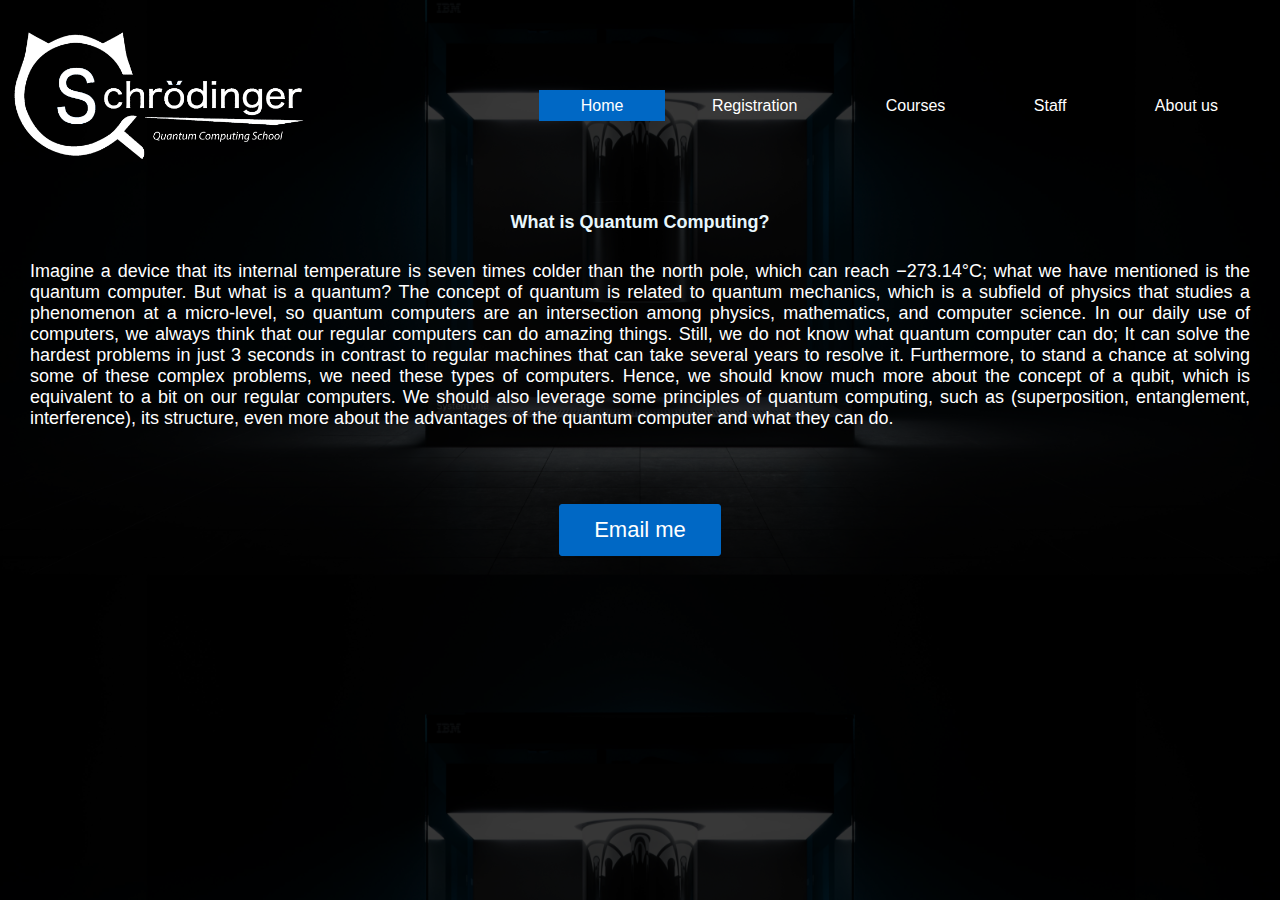
<file: Pages/about_us.html>
<!DOCTYPE html>
<html lang="en">
<head>
    <meta charset="UTF-8">
    <meta http-equiv="X-UA-Compatible" content="IE=edge">
    <meta name="viewport" content="width=device-width, initial-scale=1.0">
    <title>About Us</title>
    <link rel="stylesheet" type="text/css" href="CSS-pages/about_us_style.css">
    <meta name="viewport" content="width=device-width; initial-scale=1.0">
</head>


<body>
        <!-- Navegation bar-->
        <ul>
            <li class="active"><a href="../index.html">Home</a></li>
            <li><a href="registration.html">Registration</a></li>
            <li><a href="courses.htm">Courses</a></li>
            <li><a href="staff.html">Staff</a></li>
            <li><a href="about_us.html">About us</a></li>
        </ul>


    <div class="logo">
        <img src="Qschrodinger-wihte.png" alt="Logo for the first Quantum computing school in egypt funded by Hamza Kamel Ahmed">
    </div>
    
    <div>
        <h1>What is Quantum Computing?</h1>
        <p>
        Imagine a device that its internal temperature is seven times colder than the north pole, which can reach −273.14°C; what we have mentioned is the quantum computer. But what is a quantum? The concept of quantum is related to quantum mechanics, which is a subfield of physics that studies a phenomenon at a micro-level, so quantum computers are an intersection among physics, mathematics, and computer science. In our daily use of computers, we always think that our regular computers can do amazing things. Still, we do not know what quantum computer can do; It can solve the hardest problems in just 3 seconds in contrast to regular machines that can take several years to resolve it. Furthermore, to stand a chance at solving some of these complex problems, we need these types of computers. Hence, we should know much more about the concept of a qubit, which is equivalent to a bit on our regular computers. We should also leverage some principles of quantum computing, such as (superposition, entanglement, interference), its structure, even more about the advantages of the quantum computer and what they can do.
        </p>
    </div>



    <!--The pop up message with the email-->
    <div class="center">
        <input type="checkbox" id="click">
        <label for="click" class="click-me">Email me</label>
        <div class="content">
            <div class="header">
                <h2>Email Me</h2>
            </div>
            <p>
            You can contact us through this email
            Hamzakamel.a@gmail.com
            Thank you for reaching us
            </p>
        <div class="line"></div>
        <label for="click" class="close-btn">Close</label>
        </div>
        
    </div>
</body>
</html>
</file>
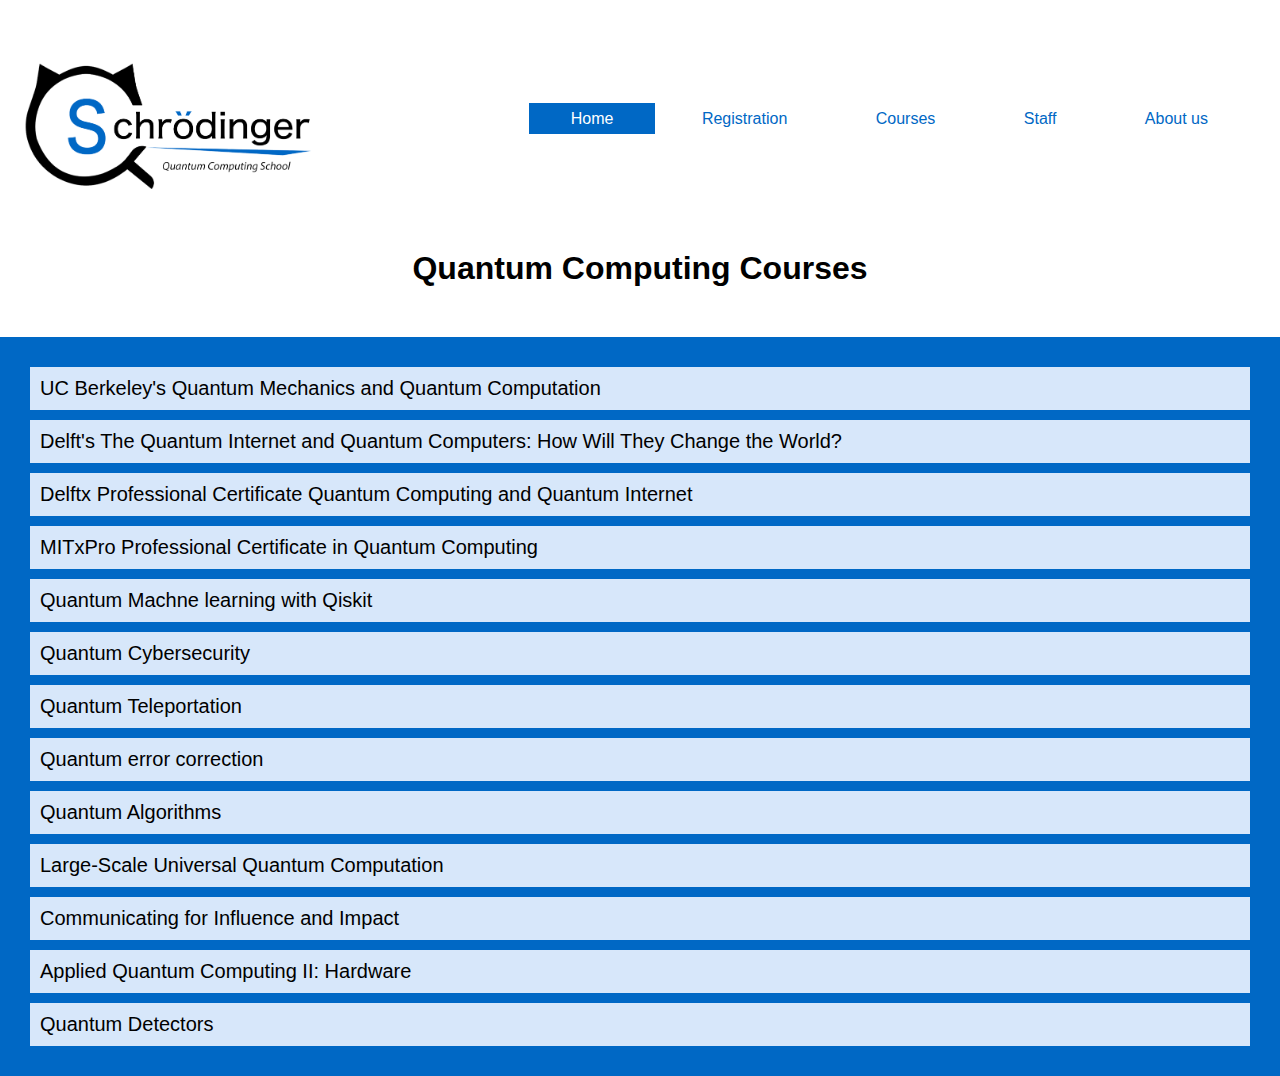
<file: Pages/courses.htm>
<!DOCTYPE html>
<html lang="en">
<head>
    <meta charset="UTF-8">
    <meta http-equiv="X-UA-Compatible" content="IE=edge">
    <meta name="viewport" content="width=device-width, initial-scale=1.0">
    <title>Courses</title>
    <link rel="stylesheet" type="text/css" href="CSS-pages/courses_style.css">
    <meta name="viewport" content="width=device-width; initial-scale=1.0">
</head>


<body>

    <ul>
        <li class="active"><a href="../index.html">Home</a></li>
        <li><a href="registration.html">Registration</a></li>
        <li><a href="courses.htm">Courses</a></li>
        <li><a href="staff.html">Staff</a></li>
        <li><a href="about_us.html">About us</a></li>
    </ul>

    <div class="logo">
        <img src="coloredlogo.png" alt="Logo for the first Quantum computing school in egypt funded by Hamza Kamel Ahmed">
    </div>

    <h1>Quantum Computing Courses</h1>

    <ol>
        <li>UC Berkeley's Quantum Mechanics and Quantum Computation</li>
        <li>Delft's The Quantum Internet and Quantum Computers: How Will They Change the World?</li>
        <li>Delftx Professional Certificate Quantum Computing and Quantum Internet</li>
        <li>MITxPro Professional Certificate in Quantum Computing</li>
        <li>Quantum Machne learning with Qiskit</li>
        <li>Quantum Cybersecurity</li>
        <li>Quantum Teleportation</li>
        <li>Quantum error correction</li>
        <li>Quantum Algorithms</li>
        <li>Large-Scale Universal Quantum Computation</li>
        <li>Communicating for Influence and Impact</li>
        <li>Applied Quantum Computing II: Hardware</li>
        <li>Quantum Detectors</li>
      </ol>
      
      


</body>
</html>
</file>
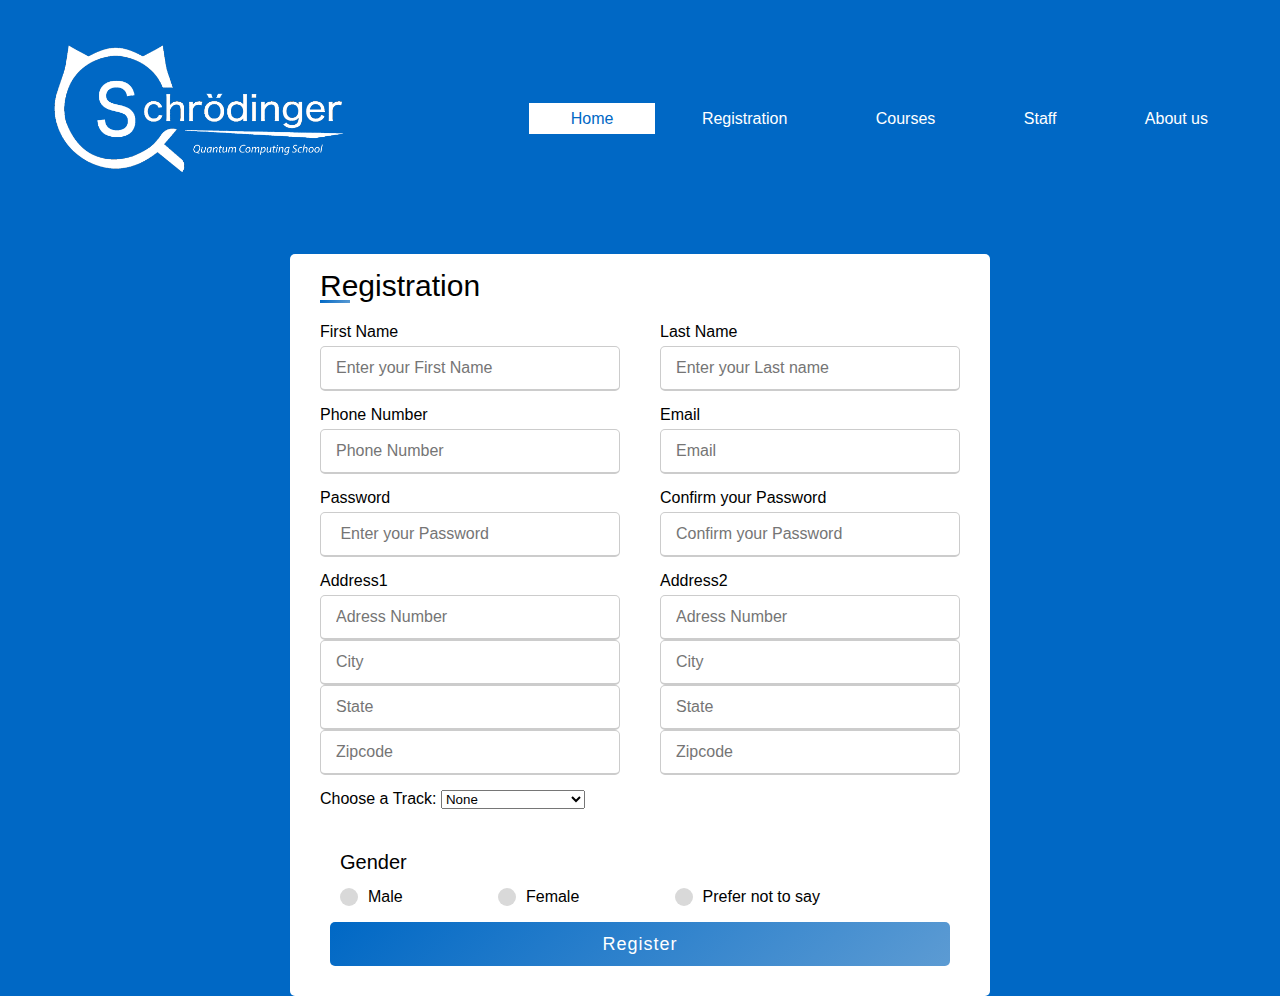
<file: Pages/registration.html>
<!DOCTYPE html>
<html lang="en">
<head>
    <meta charset="UTF-8">
    <meta http-equiv="X-UA-Compatible" content="IE=edge">
    <meta name="viewport" content="width=device-width, initial-scale=1.0">
    <title>Registration Form</title>
    <link rel="stylesheet" type="text/css" href="CSS-pages/registration_style.css">
    <meta name="viewport" content="width=device-width; initial-scale=1.0">
</head>

<body>


    <div class="main">
        <!-- This is the logo for the index page-->
       <div class="logo">
           <img src="Qschrodinger-wihte.png" alt="Logo for the first Quantum computing school in egypt funded by Hamza Kamel Ahmed">
       </div>
       <!-- Navegation bar-->
       <ul>
        <li class="active"><a href="../index.html">Home</a></li>
        <li><a href="registration.html">Registration</a></li>
        <li><a href="courses.htm">Courses</a></li>
        <li><a href="staff.html">Staff</a></li>
        <li><a href="about_us.html">About us</a></li>
       </ul>
   </div>


    
<div class="container">
    <div class="title">Registration</div>
    <form action="#">
        <div class="user-details">

            <!-- This is for the first name-->
            <div class="input-box">
                <span class="details">First Name</span>
                <input type="text" placeholder="Enter your First Name" required>
            </div>


            <!-- This is for last name-->
            <div class="input-box">
                <span class="details">Last Name</span>
                <input type="text" placeholder="Enter your Last name" required>
            </div>  

            <!-- This is for Phone number-->
            <div class="input-box">
                <span class="details">Phone Number</span>
                <input type="text" placeholder="Phone Number" required>
            </div>   
            
            <!-- This is for Email-->
            <div class="input-box">
                <span class="details">Email</span>
                <input type="text" placeholder="Email" required>
            </div>   


            <!-- This is for Password-->
            <div class="input-box">
            
                <span class="details">Password</span>
                <input type="password" placeholder=" Enter your Password" required>
            </div>   


            <!-- This is for Confirm Password-->
            <div class="input-box">
                <span class="details">Confirm your Password</span>
                <input type="password" placeholder="Confirm your Password" required>
            </div> 
            
            
            


            <!-- This is for Address-->
            <div class="input-box">
                <span class="details">Address1</span>
                <input type="text" placeholder="Adress Number" required>
                <input type="text" placeholder="City" required>
                <input type="text" placeholder="State" required>
                <input type="text" placeholder="Zipcode" required>

            </div>

            <div class="input-box">
                <span class="details">Address2</span>
                <input type="text" placeholder="Adress Number" required>
                <input type="text" placeholder="City" required>
                <input type="text" placeholder="State" required>
                <input type="text" placeholder="Zipcode" required>

            </div>



            <!-- This is for the insert area-->
            <div class="Insert-area">
                <label id="Trscks">Choose a Track:</label>
                <select name="Track" id="Track">
                  <option value="none">None</option>  
                  <option value="cybersecurity">Cybersecurity</option>
                  <option value="teleportation">Teleportation</option>
                  <option value="error correction">Error correction</option>
                  <option value="qiskit Development">Qiskit Development</option>
                  <option value="Quantum Algorithms">Quantum Algorithms</option>

                </select>
                
            </div> 
     
        <!-- This is the end of the registration form-->                                
        </div>



        <!-- This is for Gender-->
        <div class="gender-details">
            <input type="radio" name="gender" id="dot-1">
            <input type="radio" name="gender" id="dot-2">
            <input type="radio" name="gender" id="dot-3">

            <span class="gender-title">Gender</span>
                <div class="category">
                    <label for="dot-1">
                        <span class="dot one"></span>
                        <span class="gender">Male</span>
                    </label>

                    <label for="dot-2">
                        <span class="dot two"></span>
                        <span class="gender">Female</span>
                    </label>

                    <label for="dot-3">
                        <span class="dot three"></span>
                        <span class="gender">Prefer not to say</span>
                    </label>


                </div>
         </div>   
         

         
         
         


        <!-- This is for the button-->
        <div class="button">
            <input type="submit" value="Register">
        </div>
        


    </form>
</div>

</body>
</html>
</file>
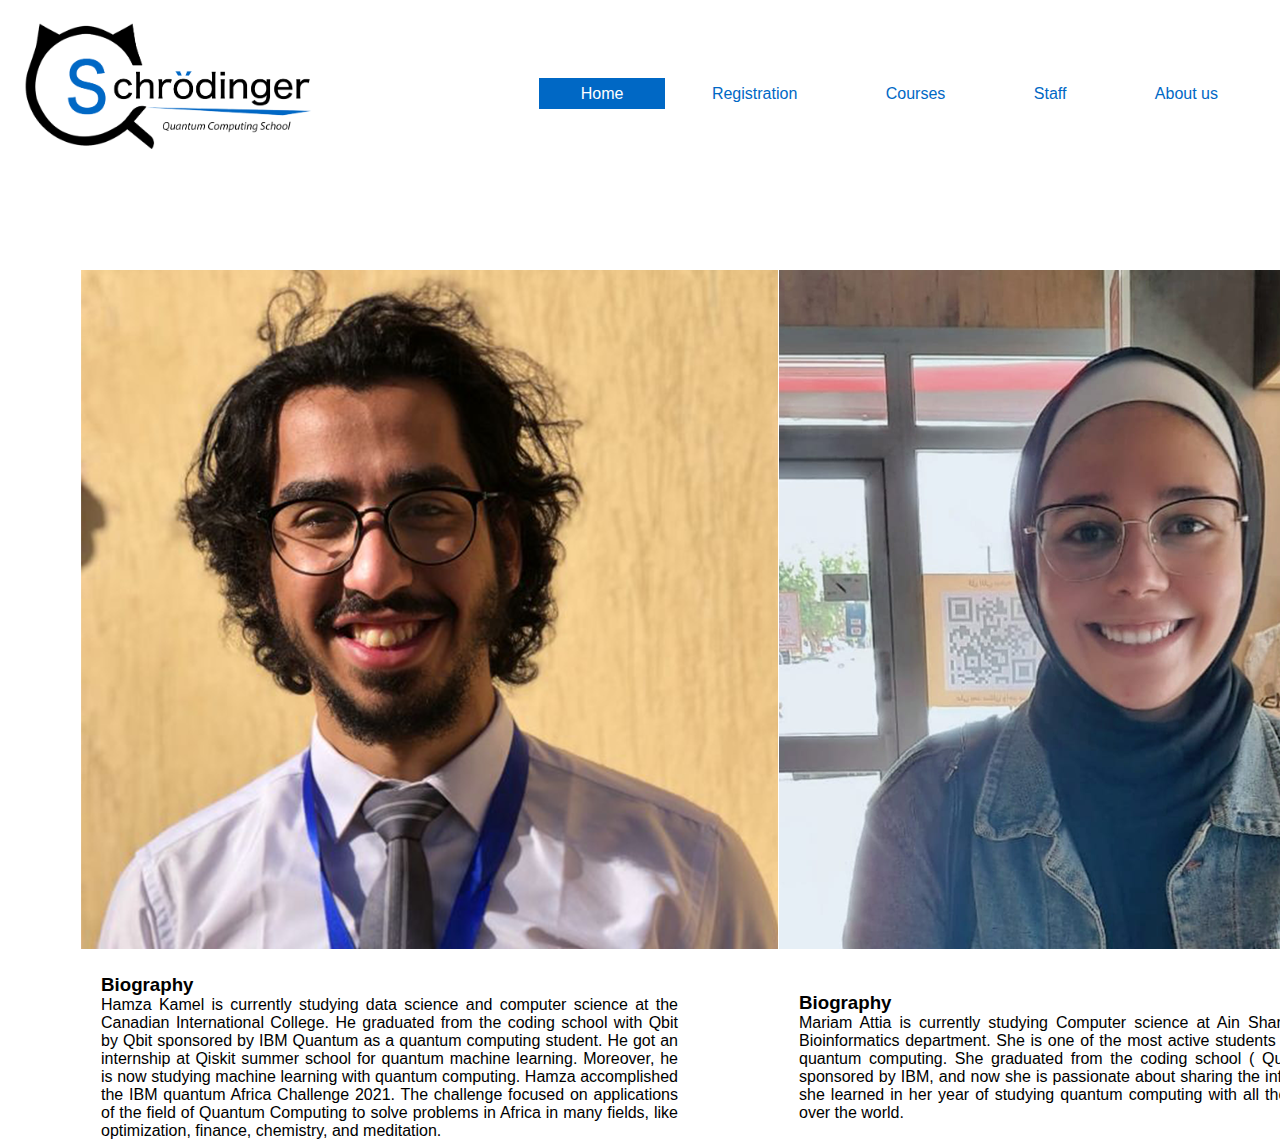
<file: Pages/staff.html>
<!DOCTYPE html>
<html lang="en">
<head>
    <meta charset="UTF-8">
    <meta http-equiv="X-UA-Compatible" content="IE=edge">
    <meta name="viewport" content="width=device-width, initial-scale=1.0">
    <title>Staff</title>
    <link rel="stylesheet" type="text/css" href="CSS-pages/staff_style.css">
    <meta name="viewport" content="width=device-width; initial-scale=1.0">
</head>


<body>

  <div class="main">
    <div class="logo">
      <img src="coloredlogo.png" alt="Logo for the first Quantum computing school in egypt funded by Hamza Kamel Ahmed">
    </div>
   <!-- Navegation bar-->
   <ul>
       <li class="active"><a href="../index.html">Home</a></li>
       <li><a href="registration.html">Registration</a></li>
       <li><a href="courses.htm">Courses</a></li>
       <li><a href="staff.html">Staff</a></li>
       <li><a href="about_us.html">About us</a></li>

   </ul>
</div>


    <table>

        <tr>
          <td><img src="hamza.png" alt="Hamza kamel Photo"></td>
          <td><img src="mariam.png" alt="Mariam Attia Photo"></td>
        </tr>
        <tr>
          <td>
           
              <article>
                <h3>Biography</h3>
                Hamza Kamel is currently studying data science and computer science at the Canadian International College. He graduated from the coding school with Qbit by Qbit sponsored by IBM Quantum as a quantum computing student. He got an internship at Qiskit summer school for quantum machine learning. Moreover, he is now studying machine learning with quantum computing. Hamza accomplished the IBM quantum Africa Challenge 2021. The challenge focused on applications of the field of Quantum Computing to solve problems in Africa in many fields, like optimization, finance, chemistry, and meditation. 
              </article>
          </td>
          <td>
              
              <article>
                <h3>Biography</h3>
                Mariam Attia is currently studying Computer science at Ain Shams University Bioinformatics department. She is one of the most active students in the field of quantum computing. She graduated from the coding school ( Qubit by Qubit) sponsored by IBM, and now she is passionate about sharing the information that she learned in her year of studying quantum computing with all the students all over the world. 
              </article>
          </td>
        </tr>
      </table>
      
      


</body>
</html>
</file>
<file: Pages/CSS-pages/about_us_style.css>
body{
    margin: 0;
    padding: 0;
    font-family: sans-serif;
    background-image: linear-gradient(rgba(0,0,0,0.78),rgba(0,0,0,0.78)),  url(../background.jpg);
    height: 100vh;
    background-size: cover;
    background-position: center; 
    max-height: fit-content; 
}



.center, .content{
position: absolute;
top: 50%;
left: 50%;
transform: translate(-50%, -50%);
}



#click{
    display:none ;
}

.click-me{
    display: block;
    width: 160px;
    height: 50px;
    background: #0068c5;
    border: 1px solid #0068c5;
    color: white;
    text-align: center;
    font-size: 22px;
    line-height: 50px;
    border-radius: 3px;
    cursor: pointer;
    transition:0.5s ease;
    margin-top: 160px;
}

.click-me:hover{
    background: #0068c5 ,white;
}


.content{
opacity: 0;
visibility: hidden;
width: 400px;
height: 350px;
background: black;
border-radius: 3px;
box-shadow: 0 2px 12px o rgba(0,0,0,0.4);
max-height: fit-content;
}

#click:checked ~ .content{
    opacity: 1;
    visibility: visible;
} 


.header{
    height: 68px;
    background: #0068c5;
    overflow: hidden;
    border-radius: 3px 3px 0 0;
    box-shadow: 0 2px 3px o rgba(0,0,0,0.2);
    
}

.header h2{
color: white;
padding-left: 32px;
font-weight: normal;
}


p{
    padding-top: 10px;
    font-size: 19px;
    color: black;
    text-align: center;
}

.line{
    position: absolute;
    bottom: 60px;
    width: 100%;
    height: 1px;
    background: silver;
}

.close-btn{
    position: absolute;
    bottom: 12px;
    right: 25px;
    border: 1px solid #0068c5;
    color: #0068c5;
    padding: 8px 10px;
    font-size: 18px;
    cursor: pointer;
    max-height: fit-content;
}

.close-btn:hover{
    background:#0068c5;
    color: white;
    transition: 0.5s ease;
}

h1{
    color: #e8f7fc;
    font-size: large;
    text-align: center;
    padding-top: 200px;
}

p{
    color: white;
    font-size: large;
    text-align: justify;
    margin-left: 30px;
    margin-right: 30px;
    padding-top: 10px;
}

.logo img{
    float: left;
    width: 300px;
    height: auto;
    margin-top: 15px;
    margin-left: 10px;
    max-height: 100%;
}


ul{
    float: right;
    list-style-type: none;
    margin-top: 85px;
    margin-right: 20px;
}

ul li{
    display: inline-block;
    color: white;
}

ul li a{

    text-decoration: none;
    color: white;
    padding: 5px 40px;
    border: 2px solid transparent ;
    transition: 0.5s ease;
}

ul li a:hover{
    background-color: #0068c5;
    color: white;
}

ul li.active a{
    background-color: #0068c5;
    color: white;
}
</file>
<file: Pages/CSS-pages/courses_style.css>
*{
    margin: 0;
    padding: 0;
    font-family: sans-serif;
}


.logo img{
    float: left;
    width: 300px;
    height: auto;
    margin-top: 15px;
    margin-left: 20px;
    position: absolute;
    top: 40px;
}


ol {
    background: #0068c5;
    padding: 20px;
    margin-top: 50px;
    list-style-type: none;
  }


  h1{
      position: relative;
      margin-top: 250px;
      text-align: center;
  }
  

  ol li {
    background: #d7e7fa;
    margin: 10px;
    font-size: 20px;
    padding-left: 10px;
    padding-top: 10px;
    padding-bottom: 10px;
  }  



  ul{
    float: right;
    list-style-type: none;
    position: absolute;
    top: 110px;
    right: 30px;
 
}


ul li{
    display: inline-block;
    color: #0068c5;
}

ul li a{

    text-decoration: none;
    color: #0068c5;
    padding: 5px 40px;
    border: 2px solid transparent ;
    transition: 0.5s ease;
}

ul li a:hover{
    background-color: #0068c5;
    color: white;
}

ul li.active a{
    background-color: #0068c5;
    color: white;
}
</file>
<file: Pages/CSS-pages/registration_style.css>
*{
    margin: 0;
    padding: 0;
    box-sizing: border-box;
    font-family: sans-serif;
}

body{
display: flex;
height: 100vh;
justify-content: center;
align-items: center;
padding: 15px;
background: #0068c5;
}



ul{
    float: right;
    list-style-type: none;
    position: absolute;
    top: 110px;
    right: 30px;
 
}

ul li{
    display: inline-block;
    color: white;
}

ul li a{

    text-decoration: none;
    color: white;
    padding: 5px 40px;
    border: 2px solid transparent ;
    transition: 0.5s ease;
}

ul li a:hover{
    background-color: white;
    color: #0068c5;
}

ul li.active a{
    background-color: white;
    color: #0068c5;
}




.container{
    max-width: 700px;
    width: 100%;
    padding: 15px 30px;
    background: #fff;
    border-radius: 5px;
    margin-top: 350px;
}

.container .title{
    font-size: 30px;
    font-weight: 500px;
    position: relative;
}

.container .title::before {
    content:'';
    position:absolute; 
    left: 0;
    bottom: 0;
    height: 3px; 
    width: 30px;
    background: linear-gradient(135deg,#0068c5, #5c9bd3);
}



.container form .user-details{
    display: flex;
    flex-wrap: wrap;
    justify-content: space-between;
    margin: 20px 0 12px 0;

}

form .user-details .input-box{
    margin-bottom: 15px;
    width: calc(100%/2 - 20px);
}

.user-details .input-box .details{
    display: block;
    font-weight: 500;
    margin-bottom: 5px;

}

.user-details .input-box input{
    height: 45px;
    width: 100%;
    outline: none;
    border-radius: 5px;
    border: 1px solid #ccc;
    padding-left: 15px;
    font-size: 16px;
    border-bottom-width: 2px;
    transition: all 0.4s ease;
}


.user-details .input-box input:focus, 
.user-details .input-box input:valid{
    border-color:#2d5795;
}


form .Insert-area .Tracks{
    display: block;
}


form .gender-details {
    margin: 10px 20px;
    padding-top: 30px;
}

form .gender-details .gender-title{
    font-size: 20px;
    font-weight: 500;
    padding: auto;
    margin: auto;
}


form .gender-details .category{
display: flex;
width: 80%;
margin: 14px 0;
justify-content: space-between;
}


.gender-details .category label{
    display: flex;
    align-items: center;
}

.gender-details .category  .dot{
    height: 18px;
    width: 18px;
    background: #d9d9d9;
    border-radius: 50%;
    margin-right: 10px;
    border: 5px solid transparent;
    transition: all 0.2s ease;
}

#dot-1:checked ~ .category label .one,
#dot-2:checked ~ .category label .two,
#dot-3:checked ~ .category label .three{
    
    border-color: #d9d9d9;
    background: #2d5795;
}

form input[type="radio"]{
    display: none;
}



form .button{
    height: 45px;
    margin: 15px 10px;
    padding-top: 1px;
}

form .button input{
    height: 100%;
    width: 100%;
    outline: none;
    color: white;
    border: none;
    font-size: 18px;
    font-weight: 500;
    border-radius: 5px;
    letter-spacing: 1px;

    background: linear-gradient(135deg, #0068c5, #5c9bd3);
}


form .button input:hover{
    background: linear-gradient(-135deg, #0068c5, #5c9bd3);
}

.logo img{
    float: left;
    width: 300px;
    height: auto;
    position: absolute;
    top: 40px;
    left: 50px;


}
</file>
<file: Pages/CSS-pages/staff_style.css>
*{
    margin: 0;
    padding: 0;
    box-sizing: border-box;
    font-family: sans-serif;
}

ul{
    float: right;
    list-style-type: none;
    margin-top: 85px;
    margin-right: 20px;
}

ul li{
    display: inline-block;
    color: white;
}

ul li a{

    text-decoration: none;
    color: #0068c5;
    padding: 5px 40px;
    border: 2px solid transparent ;
    transition: 0.5s ease;
}

ul li a:hover{
    background-color: #0068c5;
    color: white;
}

ul li.active a{
    background-color: #0068c5;
    color: white;
}


table, th, td{
    border: 1px solid white;
    position: relative;
    top: 60px;
    margin-left: 80px;
    border-collapse: collapse;
    margin-bottom: 100px;
}


article{
    margin-top: 20px;
    padding-left: 20px;
    padding-right: 100px;
    text-align: justify;
}

h3{
    margin-top: 20px;
}


.logo img{
    float: left;
    width: 300px;
    height: auto;
    margin-top: 15px;
    margin-left: 20px;
}
</file>
